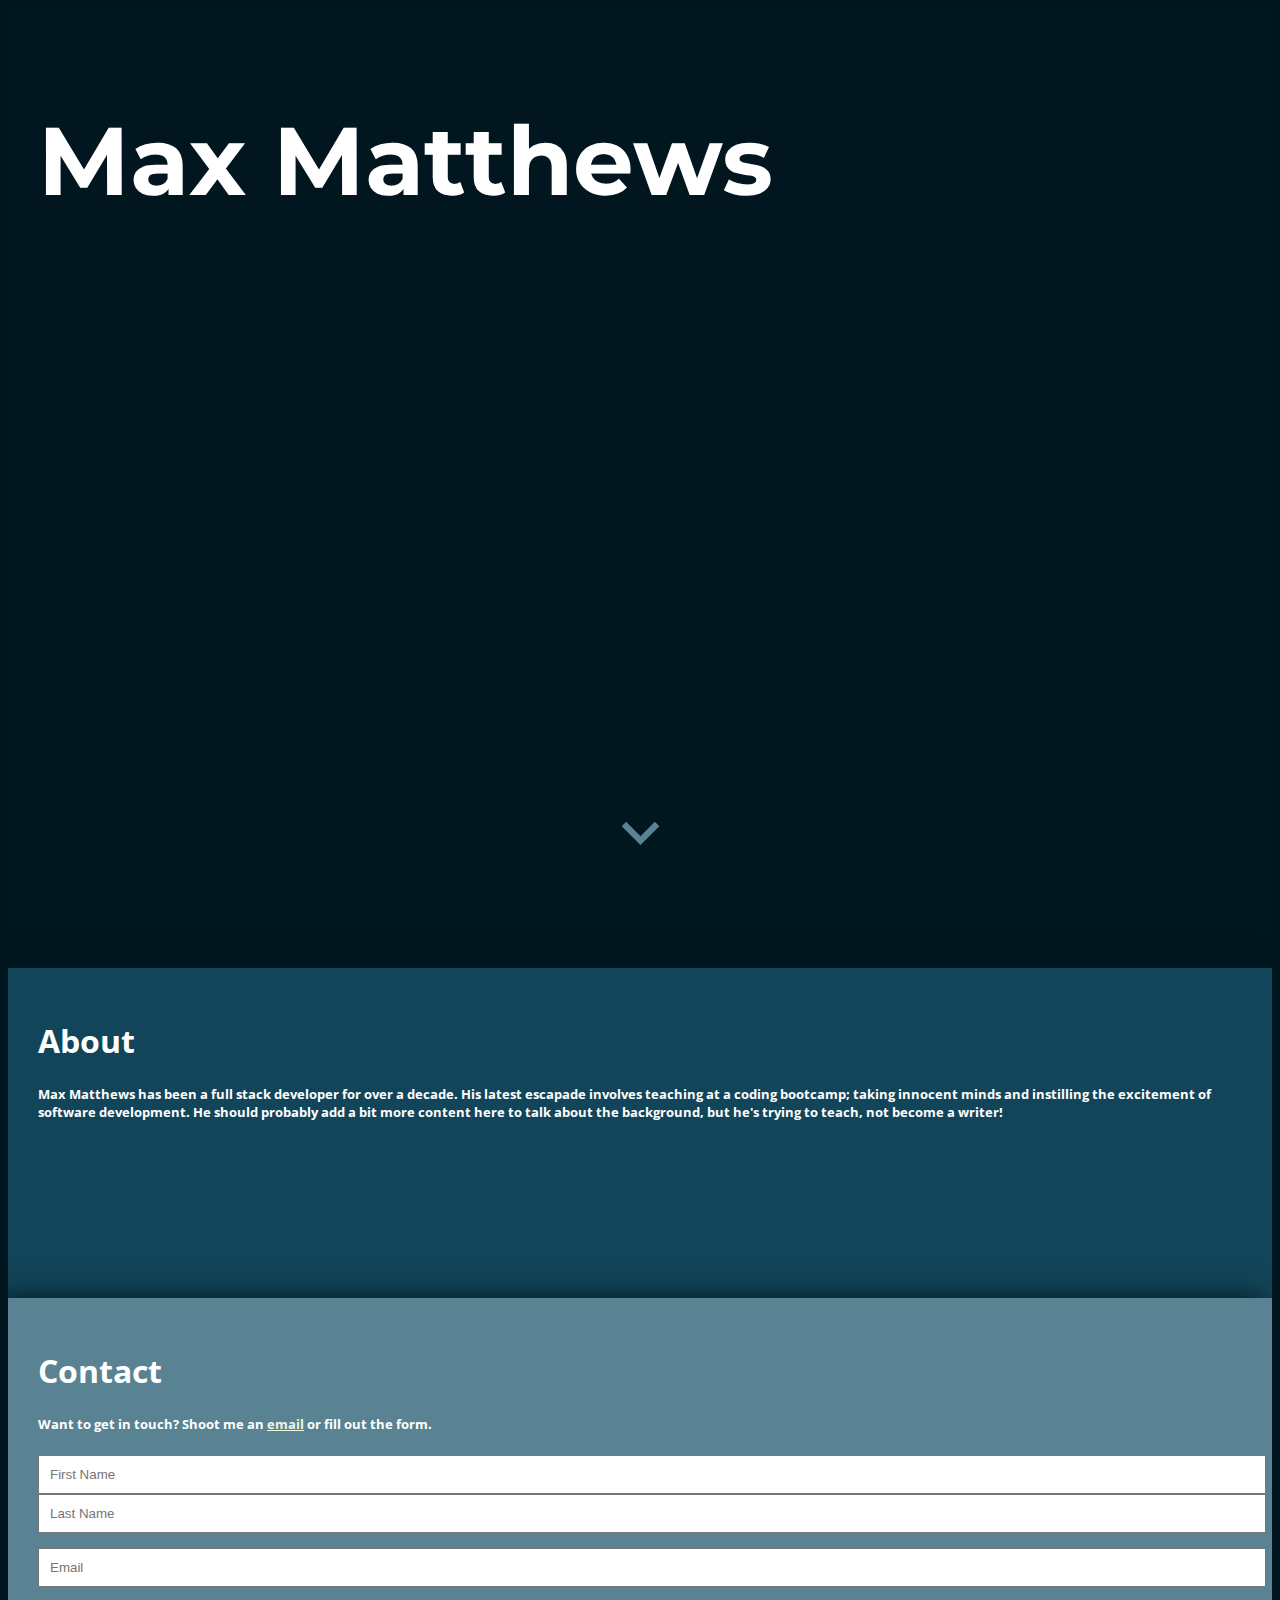
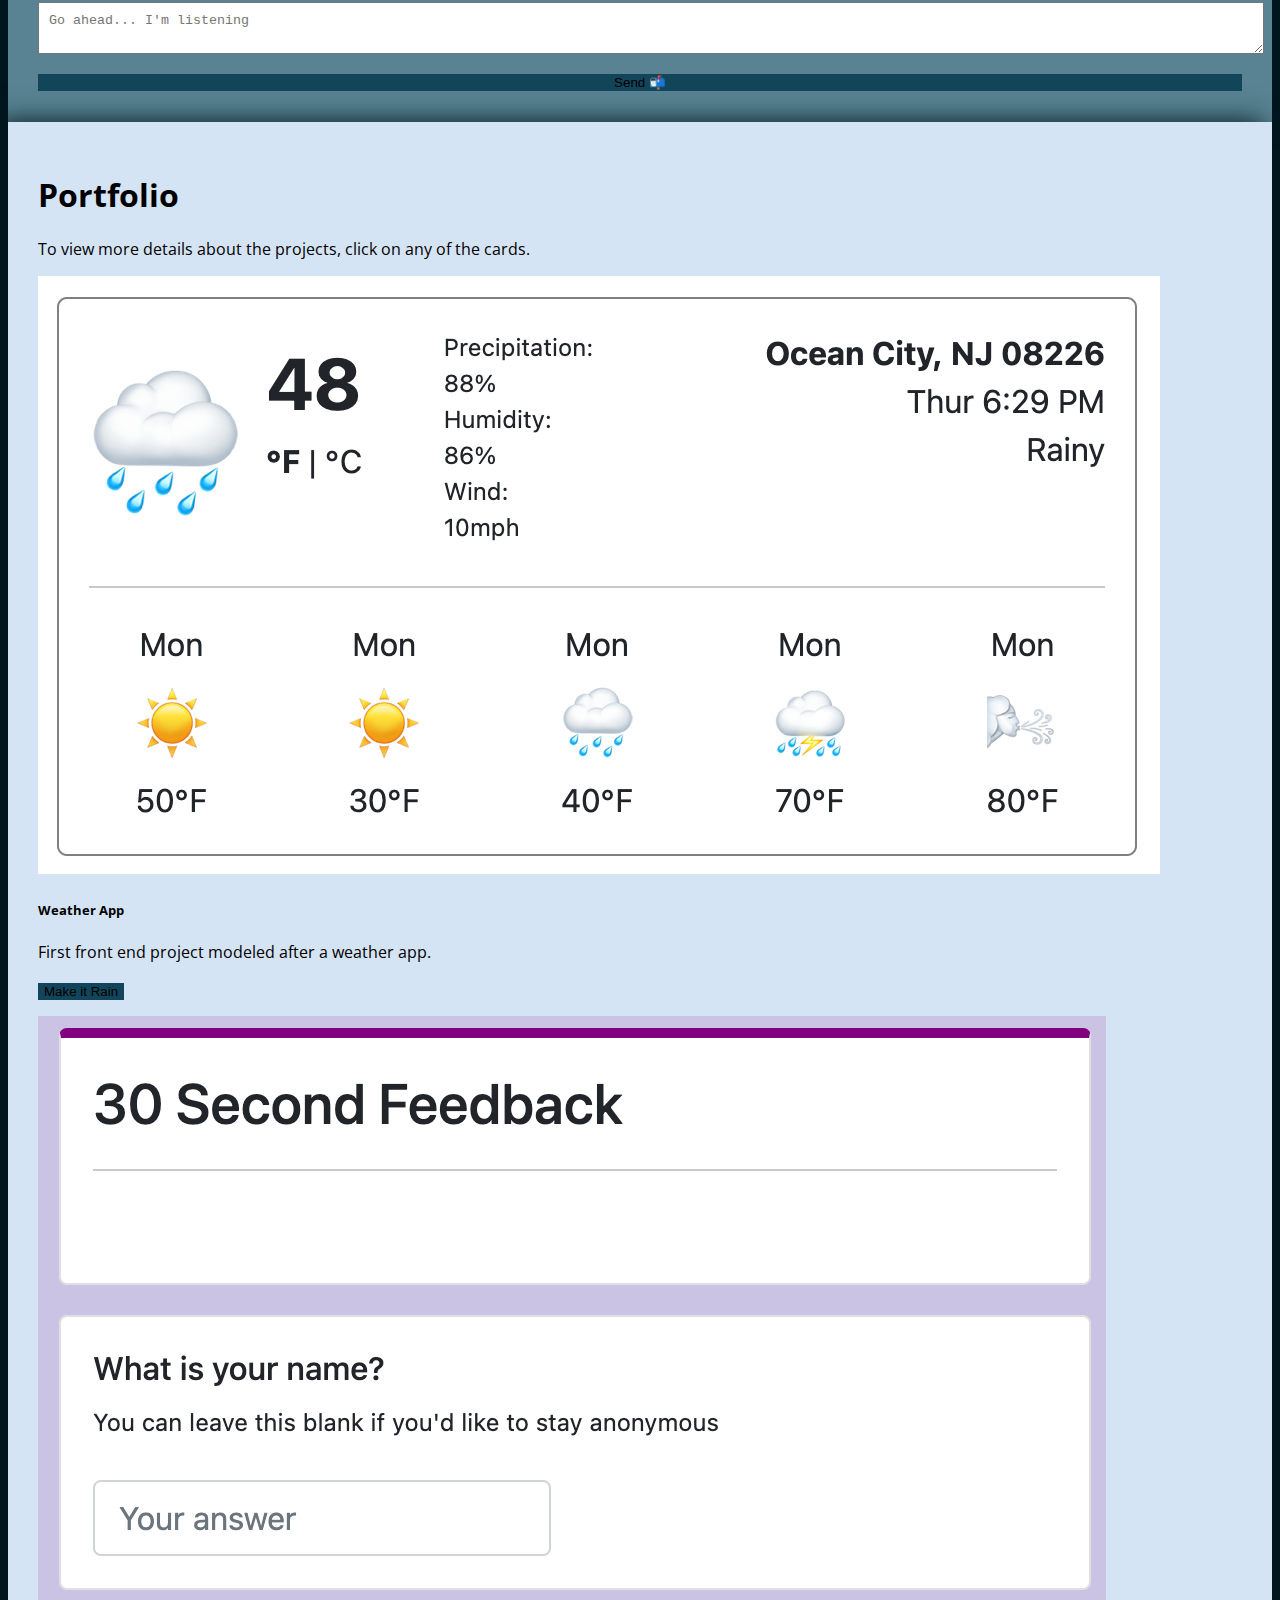
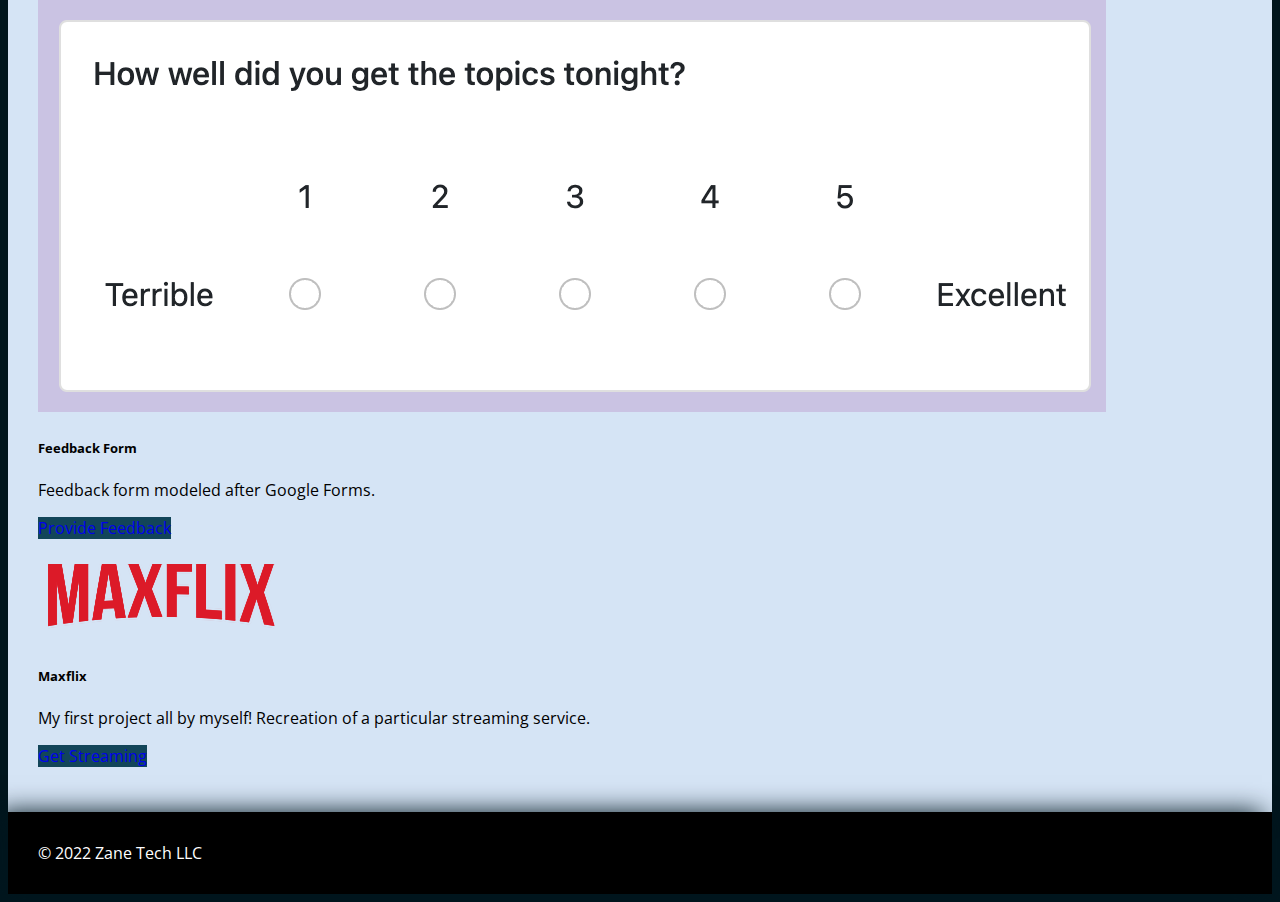
<file: index.html>
<!DOCTYPE html>
<html lang="en">
	<head>
		<meta charset="UTF-8" />
		<meta name="viewport" content="width=device-width, initial-scale=1.0" />

		<meta http-equiv="X-UA-Compatible" content="ie=edge" />
		<title>Max Matthews</title>

		<link
			href="https://cdn.jsdelivr.net/npm/bootstrap@5.1.3/dist/css/bootstrap.min.css"
			rel="stylesheet"
			integrity="sha384-1BmE4kWBq78iYhFldvKuhfTAU6auU8tT94WrHftjDbrCEXSU1oBoqyl2QvZ6jIW3"
			crossorigin="anonymous"
		/>

		<link rel="preconnect" href="https://fonts.googleapis.com" />
		<link rel="preconnect" href="https://fonts.gstatic.com" crossorigin />
		<link
			href="https://fonts.googleapis.com/css2?family=Montserrat:ital,wght@0,400;0,500;0,600;0,700;0,800;1,400;1,500;1,600;1,700;1,800&family=Open+Sans&display=swap&family=Material+Icons"
			rel="stylesheet"
		/>

		<link rel="stylesheet" href="style.css" />
	</head>
	<body>
		<div class="container">
			<section
				id="intro"
				class="d-flex flex-column justify-content-center align-items-center"
			>
				<h1>Max Matthews</h1>
				<h3>Full stack developer, hacker, mentor, entrepreneur.</h3>
				<code>TL;DR: All around badass.</code>
				<a href="#about"
					><span class="material-icons" id="arrowDown"> expand_more </span></a
				>
			</section>
			<section id="about" class="d-flex flex-column justify-content-center">
				<h1>About</h1>
				<h5>
					Max Matthews has been a full stack developer for over a decade. His
					latest escapade involves teaching at a coding bootcamp; taking
					innocent minds and instilling the excitement of software development.
					He should probably add a bit more content here to talk about the
					background, but he's trying to teach, not become a writer!
				</h5>
			</section>
			<section id="contact" class="d-flex flex-column justify-content-center">
				<h1>Contact</h1>
				<div class="row">
					<div class="col">
						<h5>
							Want to get in touch? Shoot me an
							<a href="mailto:max@zane.tech">email</a> or fill out the form.
						</h5>
					</div>
					<form class="col-xs-12 col-md-6">
						<div class="row">
							<div class="col">
								<input type="text" placeholder="First Name" />
							</div>
							<div class="col">
								<input type="text" placeholder="Last Name" />
							</div>
						</div>
						<div class="row">
							<div class="col">
								<input type="text" placeholder="Email" />
							</div>
						</div>
						<div>
							<textarea placeholder="Go ahead... I'm listening"></textarea>
						</div>
						<div>
							<button type="button" class="btn btn-primary">Send 📬</button>
						</div>
					</form>
				</div>

				<form class="row">
					<div class="col-xs-12 col-sm-10 col-md-6"></div>
				</form>
			</section>
			<section id="portfolio">
				<h1>Portfolio</h1>
				<p>
					To view more details about the projects, click on any of the cards.
				</p>
				<div class="row">
					<div class="col-xs-6 col-sm-4">
						<a href="weather.html">
							<div class="card">
								<img
									src="weatherApp.png"
									class="card-img-top"
									alt="Screenshot of Weather App"
								/>
								<div class="card-body">
									<h5 class="card-title">Weather App</h5>
									<p class="card-text">
										First front end project modeled after a weather app.
									</p>
									<button class="btn btn-primary">Make it Rain</button>
								</div>
							</div>
						</a>
					</div>
					<div class="col-xs-6 col-sm-4">
						<div class="card">
							<img
								src="feedbackForm.png"
								class="card-img-top"
								alt="Screenshot of Weather App"
							/>
							<div class="card-body">
								<h5 class="card-title">Feedback Form</h5>
								<p class="card-text">
									Feedback form modeled after Google Forms.
								</p>
								<a
									href="https://codepen.io/maxmatthews/pen/bGaZdyo"
									class="btn btn-primary"
									target="_blank"
									>Provide Feedback</a
								>
							</div>
						</div>
					</div>
					<div class="col-xs-6 col-sm-4">
						<div class="card">
							<img
								src="maxflix.png"
								class="card-img-top"
								alt="Screenshot of Weather App"
							/>
							<div class="card-body">
								<h5 class="card-title">Maxflix</h5>
								<p class="card-text">
									My first project all by myself! Recreation of a particular
									streaming service.
								</p>
								<a
									href="https://codepen.io/maxmatthews/pen/xxpBGmN#"
									class="btn btn-primary"
									>Get Streaming</a
								>
							</div>
						</div>
					</div>
				</div>
			</section>
			<footer>© 2022 Zane Tech LLC</footer>
		</div>
	</body>
</html>
</file>
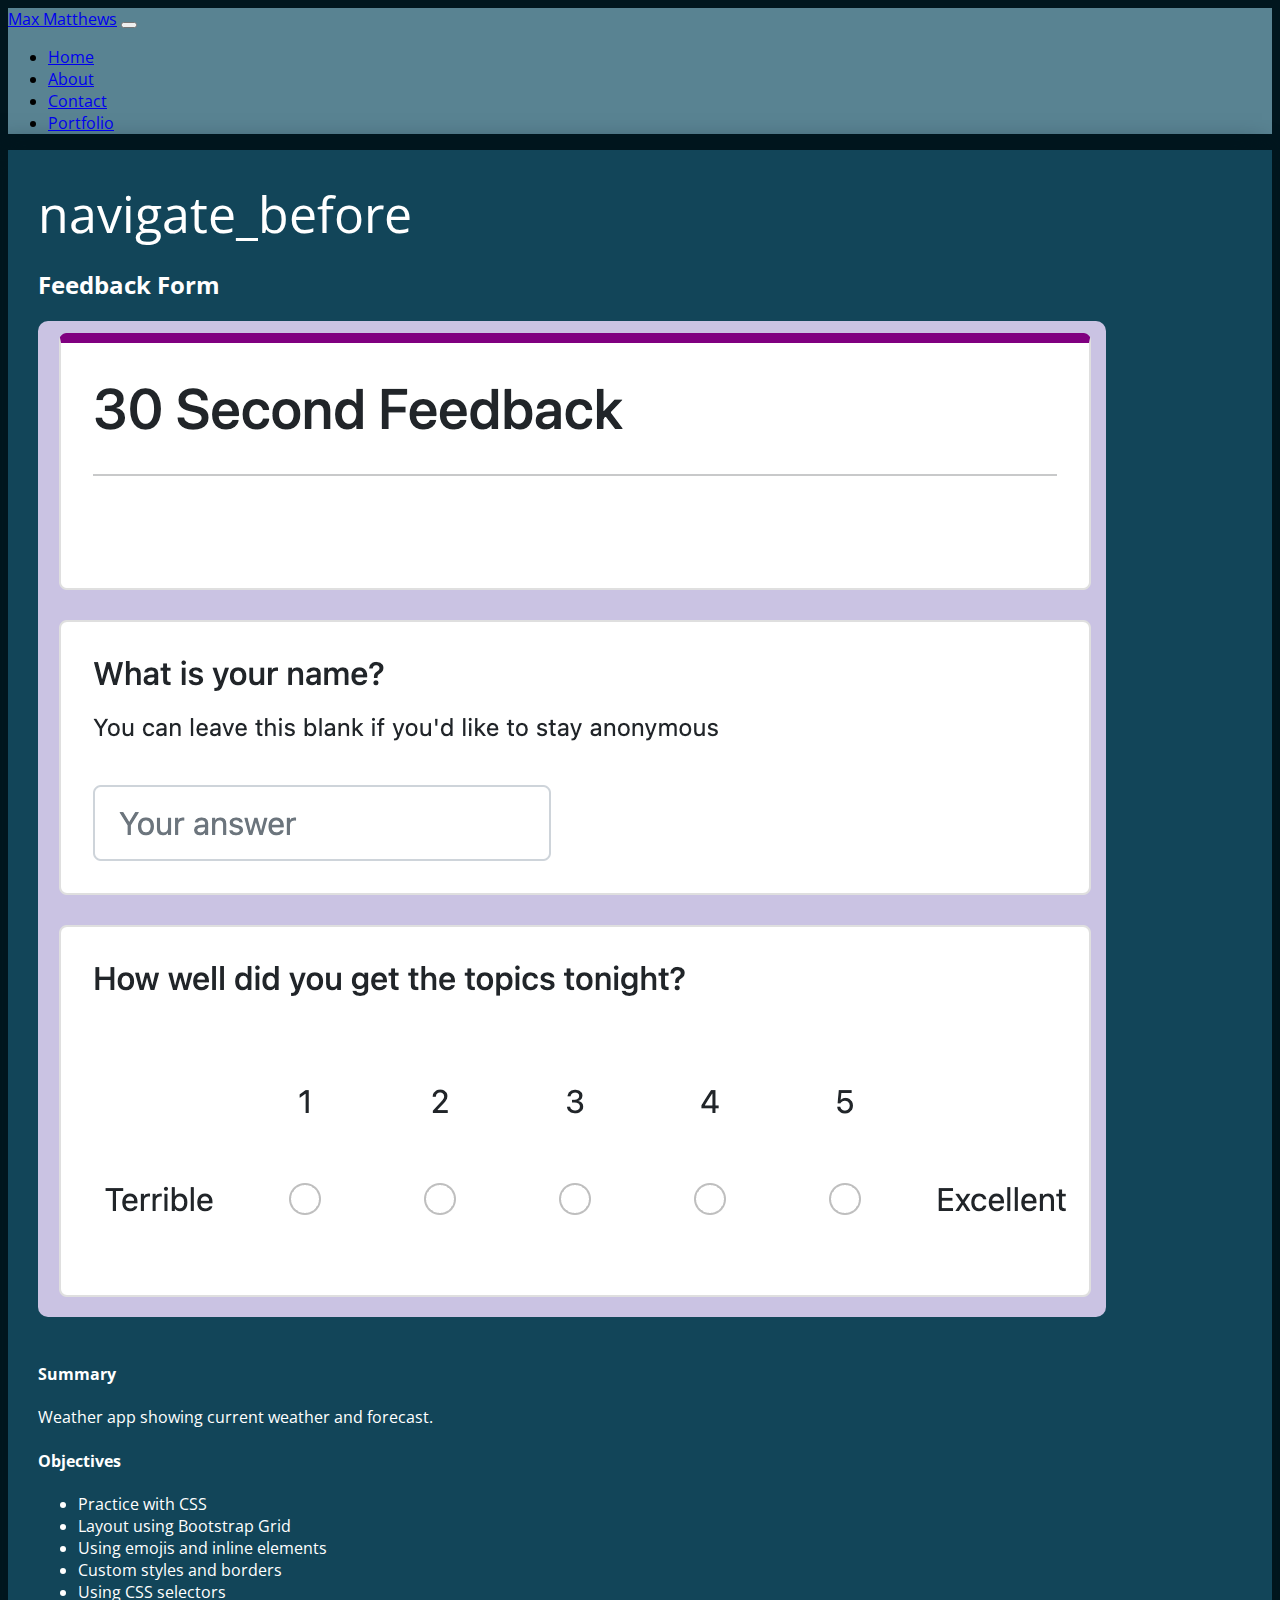
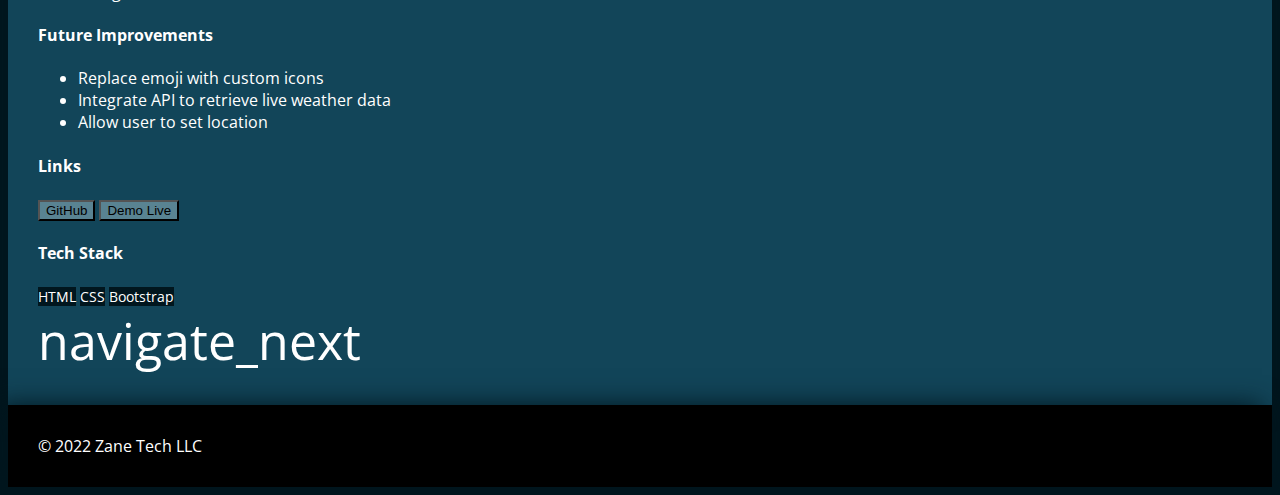
<file: feedback.html>
<!DOCTYPE html>
<html lang="en">
	<head>
		<meta charset="UTF-8" />
		<meta name="viewport" content="width=device-width, initial-scale=1.0" />

		<meta http-equiv="X-UA-Compatible" content="ie=edge" />
		<title>Max Matthews</title>

		<link
			href="https://cdn.jsdelivr.net/npm/bootstrap@5.1.3/dist/css/bootstrap.min.css"
			rel="stylesheet"
			integrity="sha384-1BmE4kWBq78iYhFldvKuhfTAU6auU8tT94WrHftjDbrCEXSU1oBoqyl2QvZ6jIW3"
			crossorigin="anonymous"
		/>

		<link rel="preconnect" href="https://fonts.googleapis.com" />
		<link rel="preconnect" href="https://fonts.gstatic.com" crossorigin />
		<link
			href="https://fonts.googleapis.com/css2?family=Montserrat:ital,wght@0,400;0,500;0,600;0,700;0,800;1,400;1,500;1,600;1,700;1,800&family=Open+Sans&display=swap&family=Material+Icons"
			rel="stylesheet"
		/>

		<link
			rel="stylesheet"
			href="https://fonts.sandbox.google.com/css2?family=Material+Symbols+Outlined:opsz,wght,FILL,GRAD@48,400,0,0"
		/>

		<link rel="stylesheet" href="style.css" />
	</head>
	<body>
		<div class="container">
			<nav class="navbar navbar-expand-lg navbar-dark bg-dark">
				<div class="container-fluid">
					<a class="navbar-brand" href="index.html">Max Matthews</a>
					<button
						class="navbar-toggler"
						type="button"
						data-bs-toggle="collapse"
						data-bs-target="#navbarNav"
						aria-controls="navbarNav"
						aria-expanded="false"
						aria-label="Toggle navigation"
					>
						<span class="navbar-toggler-icon"></span>
					</button>
					<div class="collapse navbar-collapse" id="navbarNav">
						<ul class="navbar-nav">
							<li class="nav-item">
								<a class="nav-link" href="index.html">Home</a>
							</li>
							<li class="nav-item">
								<a class="nav-link" href="index.html#about">About</a>
							</li>
							<li class="nav-item">
								<a class="nav-link" href="index.html#contact">Contact</a>
							</li>
							<li class="nav-item">
								<a class="nav-link active" href="index.html#portfolio">
									Portfolio
								</a>
							</li>
						</ul>
					</div>
				</div>
			</nav>
			<section id="project">
				<div class="row">
					<div class="col-1 d-flex align-items-center">
						<span class="material-symbols-outlined navigate">
							navigate_before
						</span>
					</div>
					<div class="col-10">
						<h2>Feedback Form</h2>
						<div class="row">
							<div class="col-4">
								<img src="feedbackForm.png" class="img-fluid" />
							</div>
							<div class="col">
								<h4>Summary</h4>
								<p>Weather app showing current weather and forecast.</p>

								<div class="row">
									<div class="col">
										<h4>Objectives</h4>
										<ul>
											<li>Practice with CSS</li>
											<li>Layout using Bootstrap Grid</li>
											<li>Using emojis and inline elements</li>
											<li>Custom styles and borders</li>
											<li>Using CSS selectors</li>
										</ul>
									</div>
									<div class="col">
										<h4>Future Improvements</h4>
										<ul>
											<li>Replace emoji with custom icons</li>
											<li>Integrate API to retrieve live weather data</li>
											<li>Allow user to set location</li>
										</ul>
									</div>
								</div>

								<div class="row">
									<div class="col">
										<h4>Links</h4>
										<button class="btn btn-primary">GitHub</button>
										<a
											href="https://codepen.io/maxmatthews/pen/xxpBGmN#"
											target="_blank"
										>
											<button class="btn btn-primary">Demo Live</button>
										</a>
									</div>
									<div class="col">
										<h4>Tech Stack</h4>
										<span class="badge">HTML</span>
										<span class="badge">CSS</span>
										<span class="badge">Bootstrap</span>
									</div>
								</div>
							</div>
						</div>
					</div>
					<div class="col-1 d-flex align-items-center">
						<span class="material-symbols-outlined navigate">
							navigate_next
						</span>
					</div>
				</div>
			</section>
			<footer>© 2022 Zane Tech LLC</footer>
		</div>
	</body>
	<script
		src="https://cdn.jsdelivr.net/npm/bootstrap@5.1.3/dist/js/bootstrap.bundle.min.js"
		integrity="sha384-ka7Sk0Gln4gmtz2MlQnikT1wXgYsOg+OMhuP+IlRH9sENBO0LRn5q+8nbTov4+1p"
		crossorigin="anonymous"
	></script>
</html>
</file>
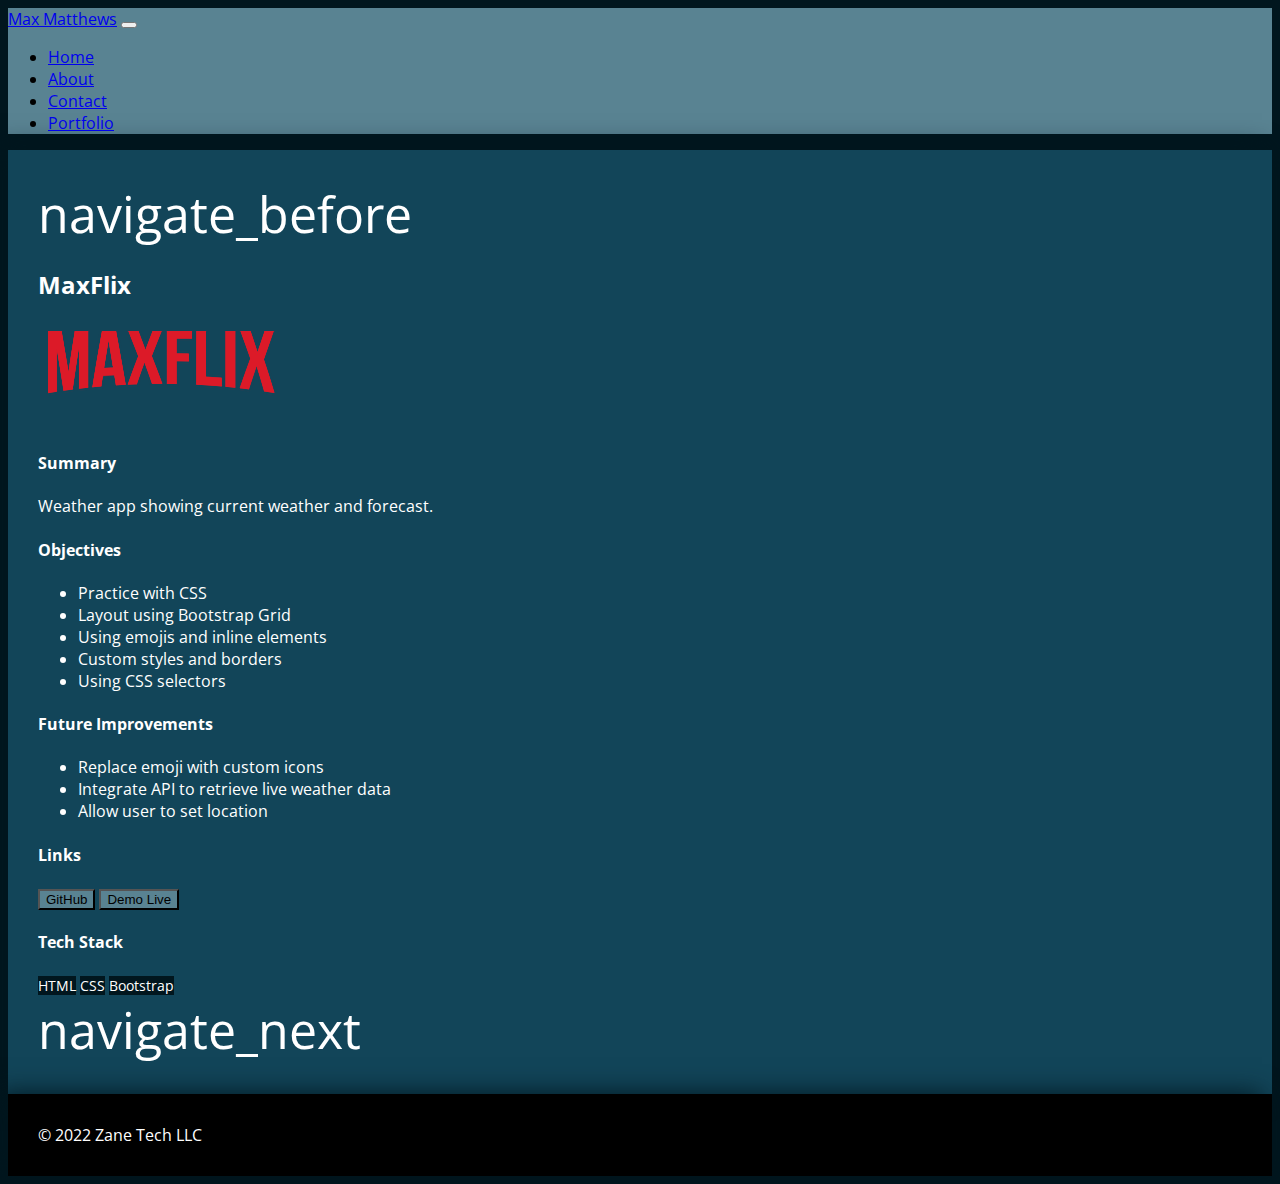
<file: maxflix.html>
<!DOCTYPE html>
<html lang="en">
	<head>
		<meta charset="UTF-8" />
		<meta name="viewport" content="width=device-width, initial-scale=1.0" />

		<meta http-equiv="X-UA-Compatible" content="ie=edge" />
		<title>Max Matthews</title>

		<link
			href="https://cdn.jsdelivr.net/npm/bootstrap@5.1.3/dist/css/bootstrap.min.css"
			rel="stylesheet"
			integrity="sha384-1BmE4kWBq78iYhFldvKuhfTAU6auU8tT94WrHftjDbrCEXSU1oBoqyl2QvZ6jIW3"
			crossorigin="anonymous"
		/>

		<link rel="preconnect" href="https://fonts.googleapis.com" />
		<link rel="preconnect" href="https://fonts.gstatic.com" crossorigin />
		<link
			href="https://fonts.googleapis.com/css2?family=Montserrat:ital,wght@0,400;0,500;0,600;0,700;0,800;1,400;1,500;1,600;1,700;1,800&family=Open+Sans&display=swap&family=Material+Icons"
			rel="stylesheet"
		/>

		<link
			rel="stylesheet"
			href="https://fonts.sandbox.google.com/css2?family=Material+Symbols+Outlined:opsz,wght,FILL,GRAD@48,400,0,0"
		/>

		<link rel="stylesheet" href="style.css" />
	</head>
	<body>
		<div class="container">
			<nav class="navbar navbar-expand-lg navbar-dark bg-dark">
				<div class="container-fluid">
					<a class="navbar-brand" href="index.html">Max Matthews</a>
					<button
						class="navbar-toggler"
						type="button"
						data-bs-toggle="collapse"
						data-bs-target="#navbarNav"
						aria-controls="navbarNav"
						aria-expanded="false"
						aria-label="Toggle navigation"
					>
						<span class="navbar-toggler-icon"></span>
					</button>
					<div class="collapse navbar-collapse" id="navbarNav">
						<ul class="navbar-nav">
							<li class="nav-item">
								<a class="nav-link" href="index.html">Home</a>
							</li>
							<li class="nav-item">
								<a class="nav-link" href="index.html#about">About</a>
							</li>
							<li class="nav-item">
								<a class="nav-link" href="index.html#contact">Contact</a>
							</li>
							<li class="nav-item">
								<a class="nav-link active" href="index.html#portfolio">
									Portfolio
								</a>
							</li>
						</ul>
					</div>
				</div>
			</nav>
			<section id="project">
				<div class="row">
					<div class="col-1 d-flex align-items-center">
						<span class="material-symbols-outlined navigate">
							navigate_before
						</span>
					</div>
					<div class="col-10">
						<h2>MaxFlix</h2>
						<div class="row">
							<div class="col-sm-12 col-md-4">
								<img src="maxflix.png" class="img-fluid" />
							</div>
							<div class="col">
								<h4>Summary</h4>
								<p>Weather app showing current weather and forecast.</p>

								<div class="row">
									<div class="col">
										<h4>Objectives</h4>
										<ul>
											<li>Practice with CSS</li>
											<li>Layout using Bootstrap Grid</li>
											<li>Using emojis and inline elements</li>
											<li>Custom styles and borders</li>
											<li>Using CSS selectors</li>
										</ul>
									</div>
									<div class="col">
										<h4>Future Improvements</h4>
										<ul>
											<li>Replace emoji with custom icons</li>
											<li>Integrate API to retrieve live weather data</li>
											<li>Allow user to set location</li>
										</ul>
									</div>
								</div>

								<div class="row">
									<div class="col">
										<h4>Links</h4>
										<button class="btn btn-primary">GitHub</button>
										<a
											href="https://codepen.io/maxmatthews/pen/xxpBGmN#"
											target="_blank"
										>
											<button class="btn btn-primary">Demo Live</button>
										</a>
									</div>
									<div class="col">
										<h4>Tech Stack</h4>
										<span class="badge">HTML</span>
										<span class="badge">CSS</span>
										<span class="badge">Bootstrap</span>
									</div>
								</div>
							</div>
						</div>
					</div>
					<div class="col-1 d-flex align-items-center">
						<span class="material-symbols-outlined navigate">
							navigate_next
						</span>
					</div>
				</div>
			</section>
			<footer>© 2022 Zane Tech LLC</footer>
		</div>
	</body>
	<script
		src="https://cdn.jsdelivr.net/npm/bootstrap@5.1.3/dist/js/bootstrap.bundle.min.js"
		integrity="sha384-ka7Sk0Gln4gmtz2MlQnikT1wXgYsOg+OMhuP+IlRH9sENBO0LRn5q+8nbTov4+1p"
		crossorigin="anonymous"
	></script>
</html>
</file>
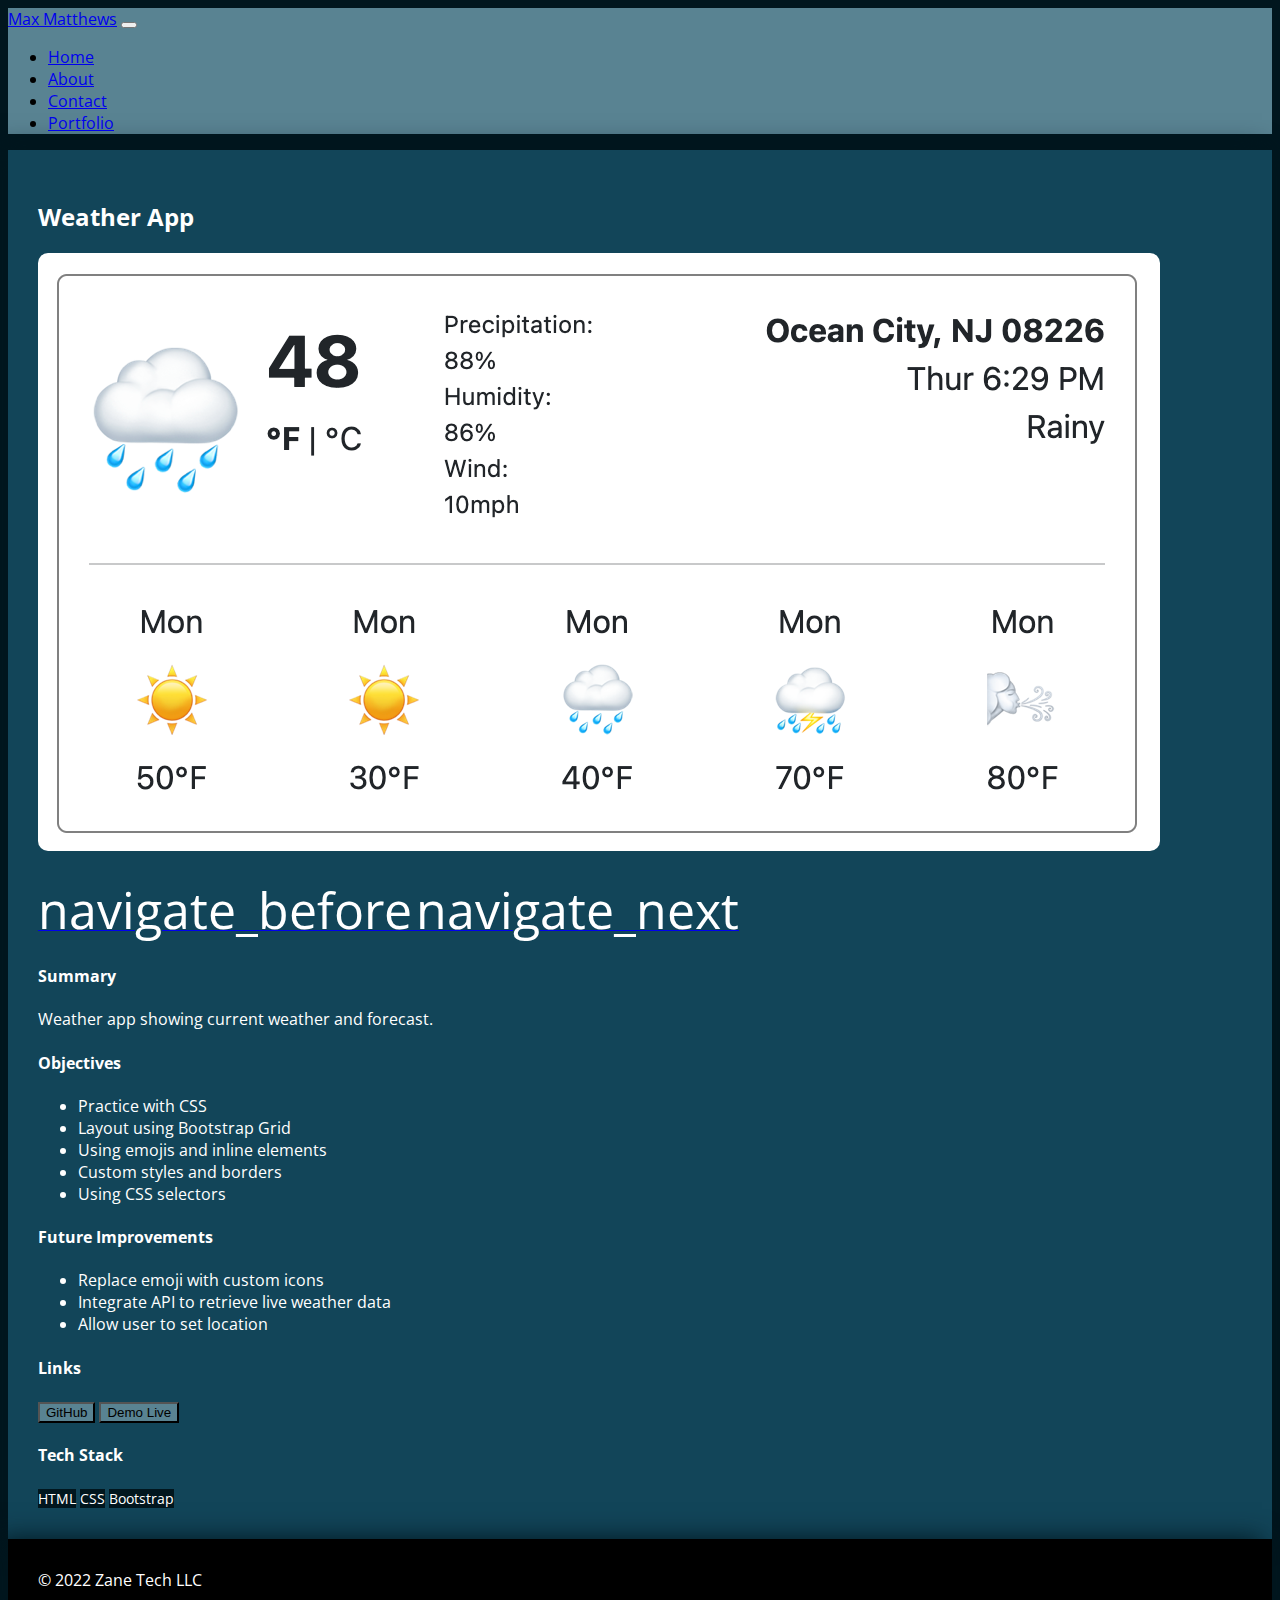
<file: weather.html>
<!DOCTYPE html>
<html lang="en">
  <head>
    <meta charset="UTF-8" />
    <meta name="viewport" content="width=device-width, initial-scale=1.0" />

    <meta http-equiv="X-UA-Compatible" content="ie=edge" />
    <title>Max Matthews is awesome</title>

    <link
      href="https://cdn.jsdelivr.net/npm/bootstrap@5.1.3/dist/css/bootstrap.min.css"
      rel="stylesheet"
      integrity="sha384-1BmE4kWBq78iYhFldvKuhfTAU6auU8tT94WrHftjDbrCEXSU1oBoqyl2QvZ6jIW3"
      crossorigin="anonymous"
    />

    <link rel="preconnect" href="https://fonts.googleapis.com" />
    <link rel="preconnect" href="https://fonts.gstatic.com" crossorigin />
    <link
      href="https://fonts.googleapis.com/css2?family=Montserrat:ital,wght@0,400;0,500;0,600;0,700;0,800;1,400;1,500;1,600;1,700;1,800&family=Open+Sans&display=swap&family=Material+Icons"
      rel="stylesheet"
    />

    <link
      rel="stylesheet"
      href="https://fonts.sandbox.google.com/css2?family=Material+Symbols+Outlined:opsz,wght,FILL,GRAD@48,400,0,0"
    />

    <link rel="stylesheet" href="style.css" />
  </head>
  <body>
    <div class="container">
      <nav class="navbar navbar-expand-lg navbar-dark bg-dark">
        <div class="container-fluid">
          <a class="navbar-brand" href="index.html">Max Matthews</a>
          <button
            class="navbar-toggler"
            type="button"
            data-bs-toggle="collapse"
            data-bs-target="#navbarNav"
            aria-controls="navbarNav"
            aria-expanded="false"
            aria-label="Toggle navigation"
          >
            <span class="navbar-toggler-icon"></span>
          </button>
          <div class="collapse navbar-collapse" id="navbarNav">
            <ul class="navbar-nav">
              <li class="nav-item">
                <a class="nav-link" href="index.html">Home</a>
              </li>
              <li class="nav-item">
                <a class="nav-link" href="index.html#about">About</a>
              </li>
              <li class="nav-item">
                <a class="nav-link" href="index.html#contact">Contact</a>
              </li>
              <li class="nav-item">
                <a class="nav-link active" href="index.html#portfolio">
                  Portfolio
                </a>
              </li>
            </ul>
          </div>
        </div>
      </nav>
      <section id="project">
        <h2>Weather App</h2>
        <div class="row">
          <div class="col-sm-12 col-md-4 text-center">
            <img src="weatherApp.png" class="img-fluid" />
            <a href="maxflix.html"
              ><span class="material-symbols-outlined navigate"
                >navigate_before</span
              >
            </a>
            <a href="feedback.html"
              ><span class="material-symbols-outlined navigate"
                >navigate_next</span
              ></a
            >
          </div>
          <div class="col">
            <h4>Summary</h4>
            <p>Weather app showing current weather and forecast.</p>

            <div class="row">
              <div class="col-sm-12 col-md-6">
                <h4>Objectives</h4>
                <ul>
                  <li>Practice with CSS</li>
                  <li>Layout using Bootstrap Grid</li>
                  <li>Using emojis and inline elements</li>
                  <li>Custom styles and borders</li>
                  <li>Using CSS selectors</li>
                </ul>
              </div>
              <div class="col">
                <h4>Future Improvements</h4>
                <ul>
                  <li>Replace emoji with custom icons</li>
                  <li>Integrate API to retrieve live weather data</li>
                  <li>Allow user to set location</li>
                </ul>
              </div>
            </div>

            <div class="row">
              <div class="col-sm-12 col-md-6">
                <h4>Links</h4>
                <button class="btn btn-primary">GitHub</button>
                <a
                  href="https://codepen.io/maxmatthews/pen/xxpBGmN#"
                  target="_blank"
                >
                  <button class="btn btn-primary">Demo Live</button>
                </a>
              </div>
              <div class="col">
                <h4>Tech Stack</h4>
                <span class="badge">HTML</span>
                <span class="badge">CSS</span>
                <span class="badge">Bootstrap</span>
              </div>
            </div>
          </div>
        </div>
      </section>
      <footer>© 2022 Zane Tech LLC</footer>
    </div>
  </body>
  <script
    src="https://cdn.jsdelivr.net/npm/bootstrap@5.1.3/dist/js/bootstrap.bundle.min.js"
    integrity="sha384-ka7Sk0Gln4gmtz2MlQnikT1wXgYsOg+OMhuP+IlRH9sENBO0LRn5q+8nbTov4+1p"
    crossorigin="anonymous"
  ></script>
</html>
</file>
<file: style.css>
/*https://coolors.co/01161e-124559-598392-d5e4f5-dac4f7*/
body {
	background: #01161e;
	font-family: "Open Sans", sans-serif;
}

section {
	min-height: 30vh;
	box-shadow: -10px 0 25px #01161e;
}

#intro {
	/*background-image: url("https://maxmatthews.github.io/background.jpg");*/
	/*background-size: cover;*/
	background: #01161e;
	color: white;
	height: 100vh;
	padding: 30px;
}

#intro h1 {
	font-family: "Montserrat", sans-serif;
	font-size: 96px;

	animation: fadein ease-in 1s;
}

@media only screen and (max-width: 600px) {
	#intro h1 {
		font-size: 48px;
	}
}

#intro h3 {
	opacity: 0;
	animation-delay: 1s;
	animation-name: fadein;
	animation-duration: 2s;
	animation-fill-mode: forwards;
	margin-top: 20px;
}

#intro code {
	margin-top: 20px;
	opacity: 0;
	font-size: 30px;
	animation-name: fadein;
	animation-delay: 3s;
	animation-duration: 1s;
	animation-fill-mode: forwards;
}

@keyframes fadein {
	from {
		opacity: 0;
	}
	to {
		opacity: 1;
	}
}

#intro #arrowDown {
	font-size: 75px;
	color: #598392;
	opacity: 1;
	animation-name: fadein;
	animation-delay: 4s;
	animation-duration: 1s;
	animation-fill-mode: forwards;

	position: absolute;
	bottom: 30px;
	left: calc(50% - 37px);
}

#intro #arrowDown:hover {
	color: #aec3b0;
}

#about {
	background: #124559;
	padding: 30px;
	color: white;
}

#contact {
	background: #598392;
	color: white;
	padding: 30px;
}

#contact a {
	color: #eff6e0;
}

#contact input,
#contact textarea {
	width: 100%;
	padding: 10px;
}

form .row {
	margin-top: 15px;
	margin-bottom: 15px;
}

form .btn-primary {
	margin-top: 15px;
	width: 100%;
	background: #124559;
	border: none;
}

#portfolio {
	padding: 30px;
	background: #d5e4f5;
}

#portfolio .btn-primary {
	background: #124559;
	border: none;
}

footer {
	padding: 30px;
	color: white;
	background: black;
	box-shadow: -10px 0 25px #01161e;
}

.card {
	color: black;
	margin-top: 15px;
	margin-bottom: 15px;
}

#portfolio a {
	text-decoration: none;
}

.bg-dark {
	background-color: #598392 !important;
}

section#project {
	background: #124559;
	color: white;
	padding: 30px;
}

.badge {
	background-color: #01161e;
	font-size: 14px;
}

#project img {
	border-radius: 10px;
	margin-bottom: 20px;
}

#project .btn-primary {
	background-color: #598392;
}

#project .navigate {
	color: white;
	font-size: 50px;
}

#project .navigate:hover {
	color: #598392;
}

@media only screen and (max-width: 800px) {
	#project .navigate {
		font-size: 32px;
	}
}
</file>
